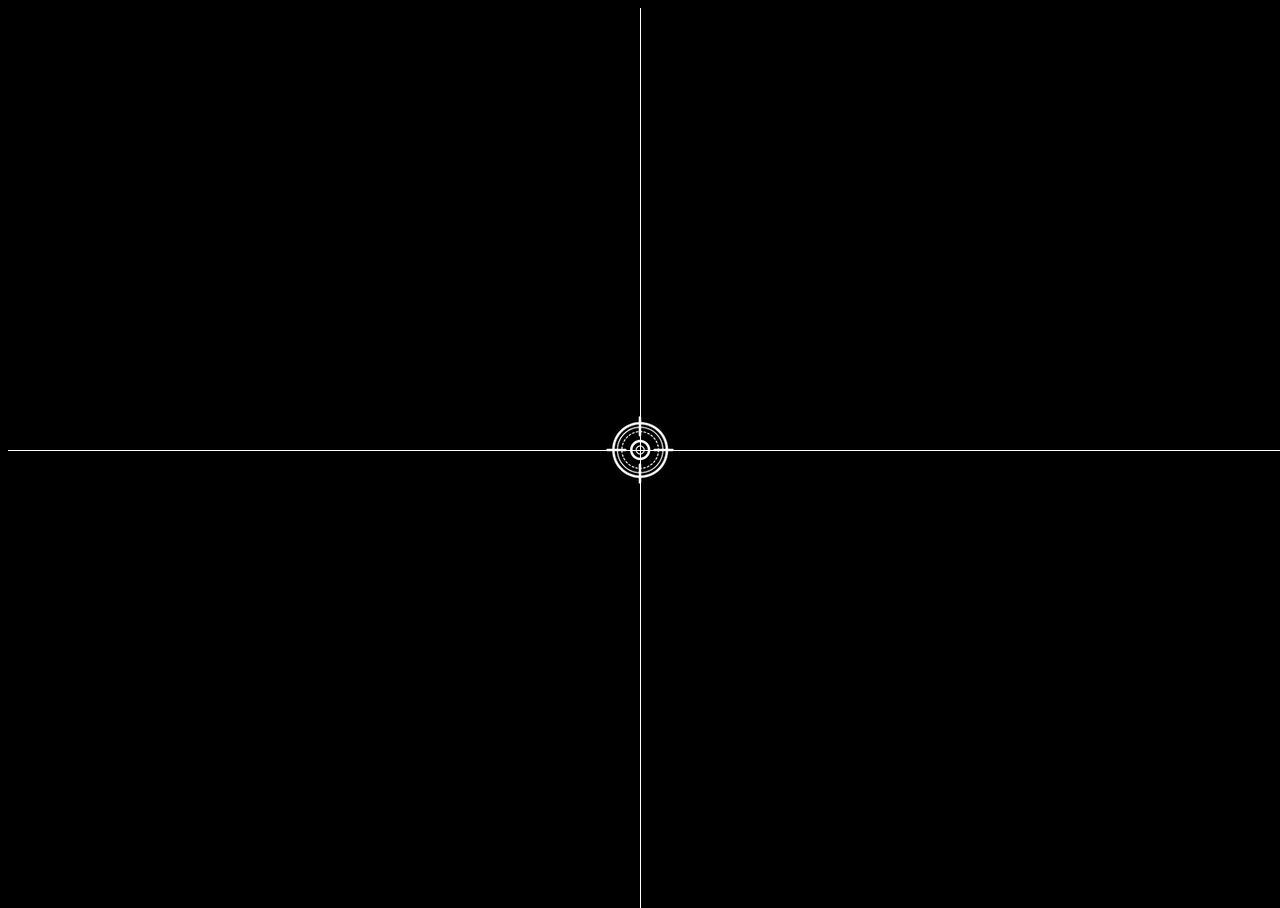
<file: coordinates/index.html>
<!DOCTYPE html>
<html lang="en">
  <head>
    <meta charset="UTF-8" />
    <meta name="viewport" content="width=device-width, initial-scale=1.0" />
    <title>Coordinates</title>
    <script src="main.js" defer></script>
    <link rel="stylesheet" href="style.css" />
  </head>
  <body>
    <div class="line horizontal"></div>
    <div class="line vertical"></div>
    <img class="target" src="img/target.png" alt="target" />
    <span class="tag"></span>
  </body>
</html>
</file>
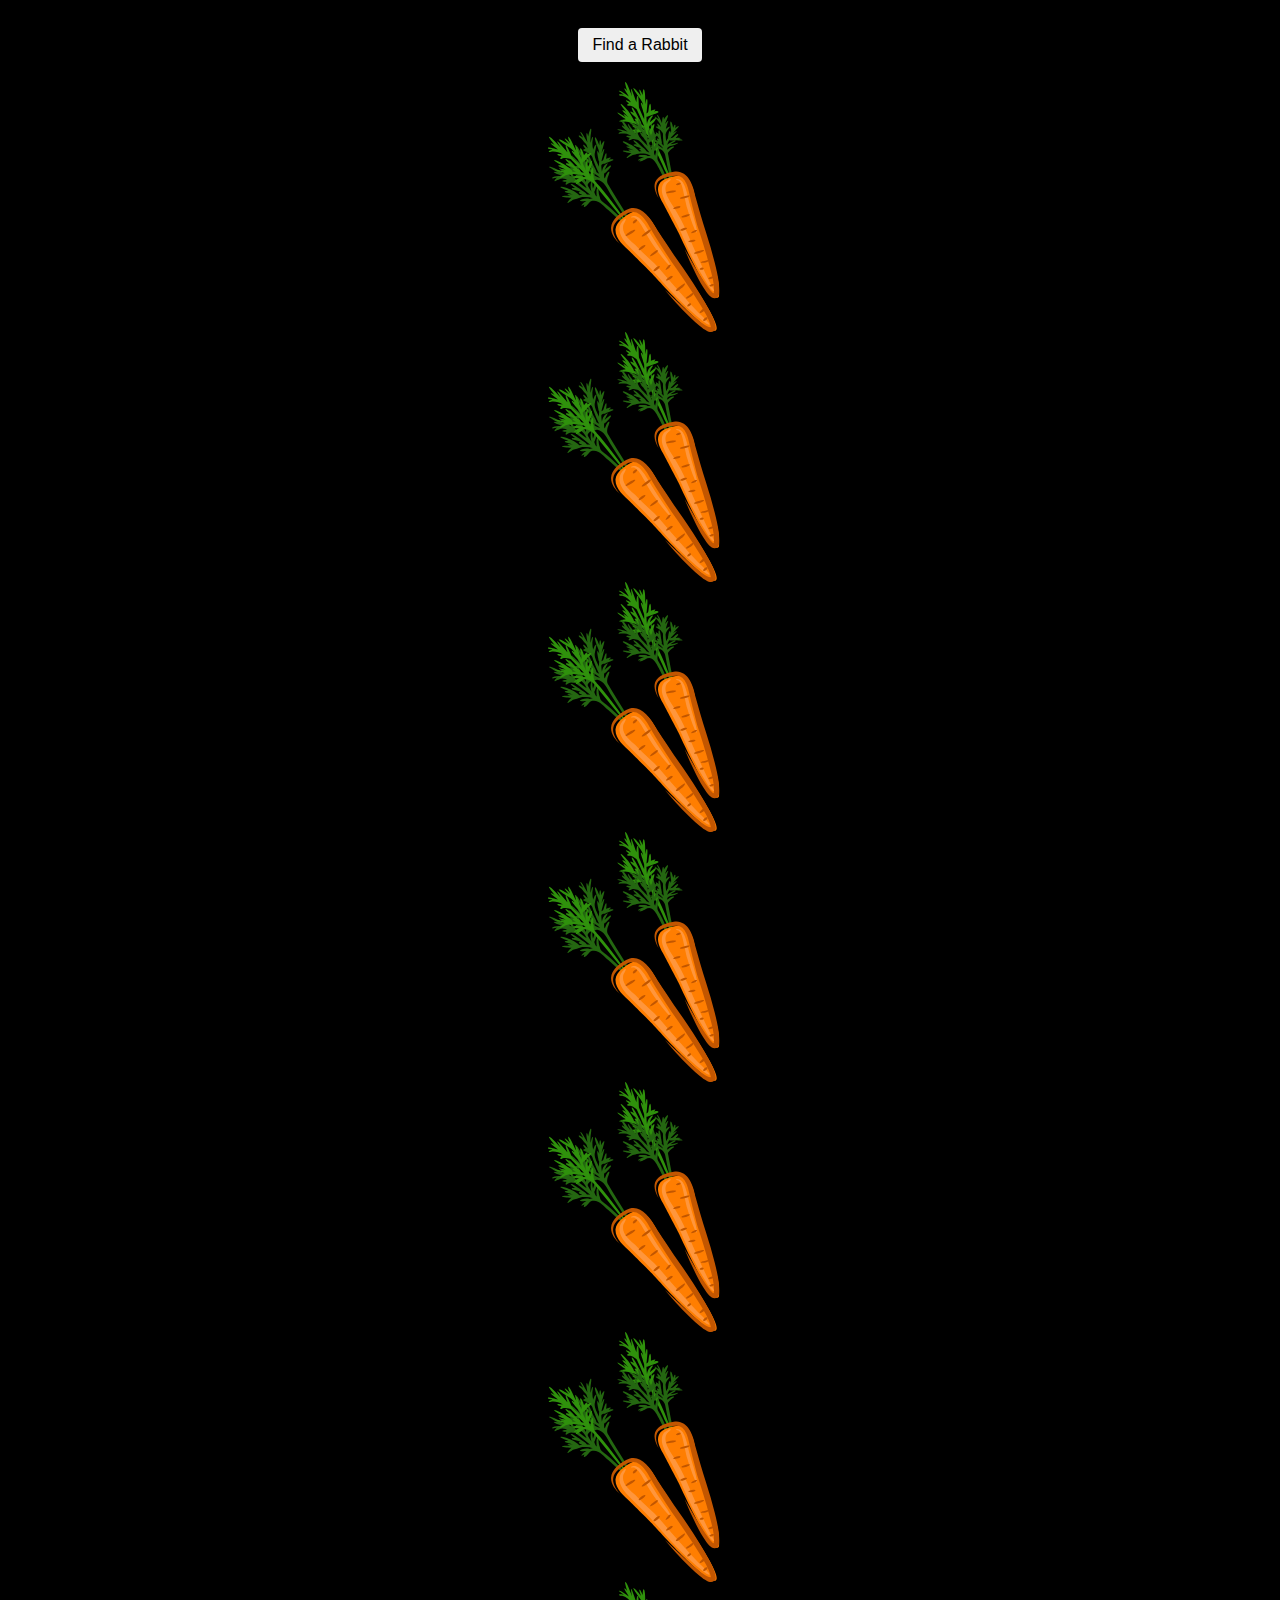
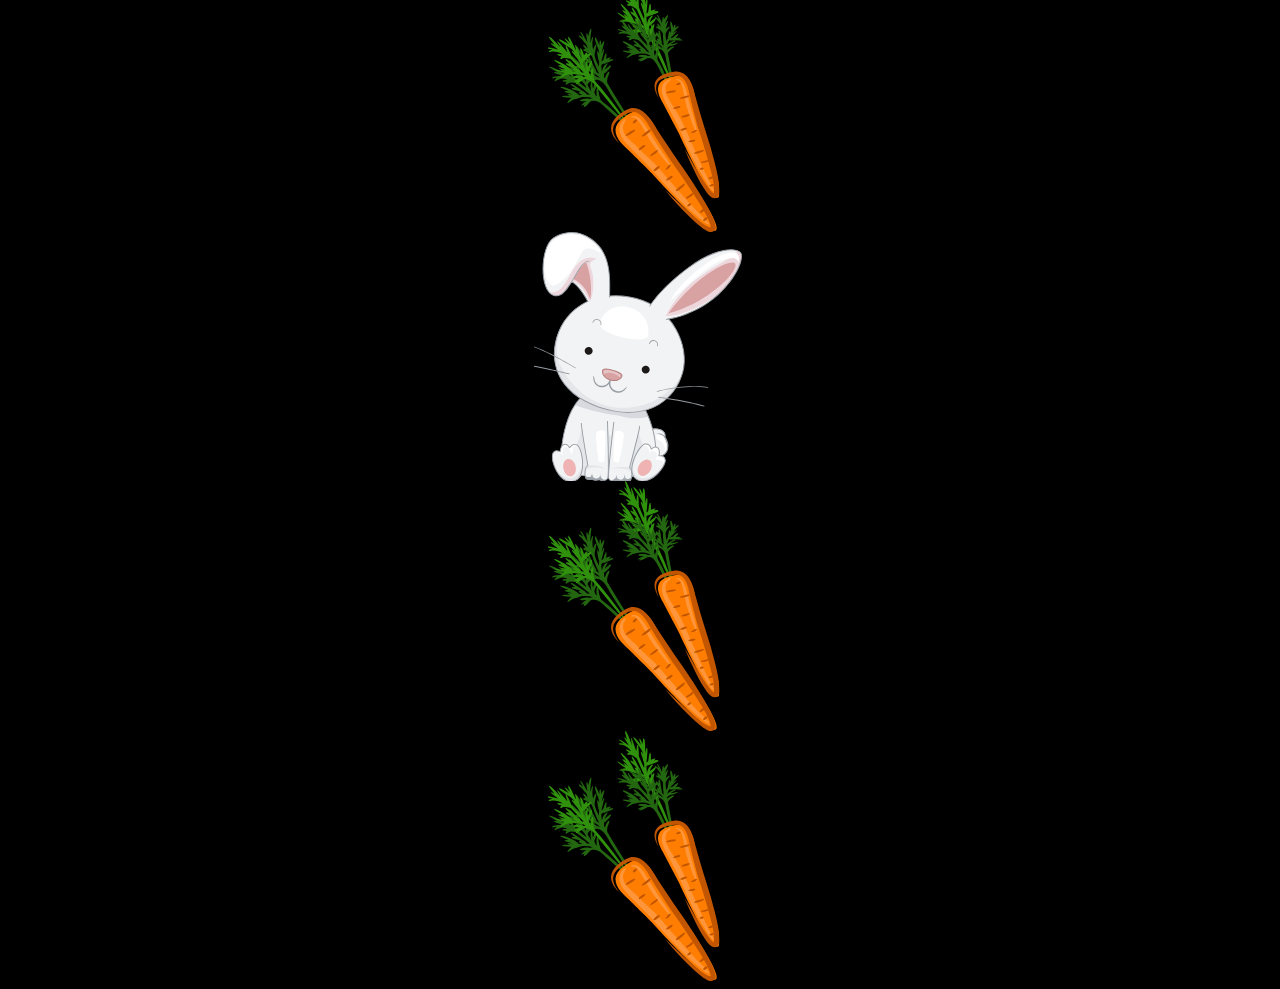
<file: rabbits/index.html>
<!DOCTYPE html>
<html lang="en">
  <head>
    <meta charset="UTF-8" />
    <meta name="viewport" content="width=device-width, initial-scale=1.0" />
    <title>Scroll</title>
    <style>
      body {
        background-color: black;
        text-align: center;
      }
      img {
        display: block;
        margin: auto;
      }
      button {
        font-size: 16px;
        border-radius: 4px;
        margin: 20px 0px;
        padding: 8px 14px;
        border: none;
        outline: none;
        cursor: pointer;
      }
      .rabbit {
        cursor: pointer;
      }
    </style>
  </head>
  <body>
    <button>Find a Rabbit</button>
    <img src="img/carrot.png" alt="carrot" />
    <img src="img/carrot.png" alt="carrot" />
    <img src="img/carrot.png" alt="carrot" />
    <img src="img/carrot.png" alt="carrot" />
    <img src="img/carrot.png" alt="carrot" />
    <img src="img/carrot.png" alt="carrot" />
    <img src="img/carrot.png" alt="carrot" />
    <img class="rabbit" src="img/rabbit.png" alt="rabbit" />
    <img src="img/carrot.png" alt="carrot" />
    <img src="img/carrot.png" alt="carrot" />

    <script>
      const rabbit = document.querySelector(".rabbit");
      const button = document.querySelector("button");

      button.addEventListener("click", () => {
        rabbit.scrollIntoView({ behavior: "smooth", block: "center" });
      });

      rabbit.addEventListener("click", () => {
        button.scrollIntoView({ behavior: "smooth", block: "center" });
      });
    </script>
  </body>
</html>
</file>
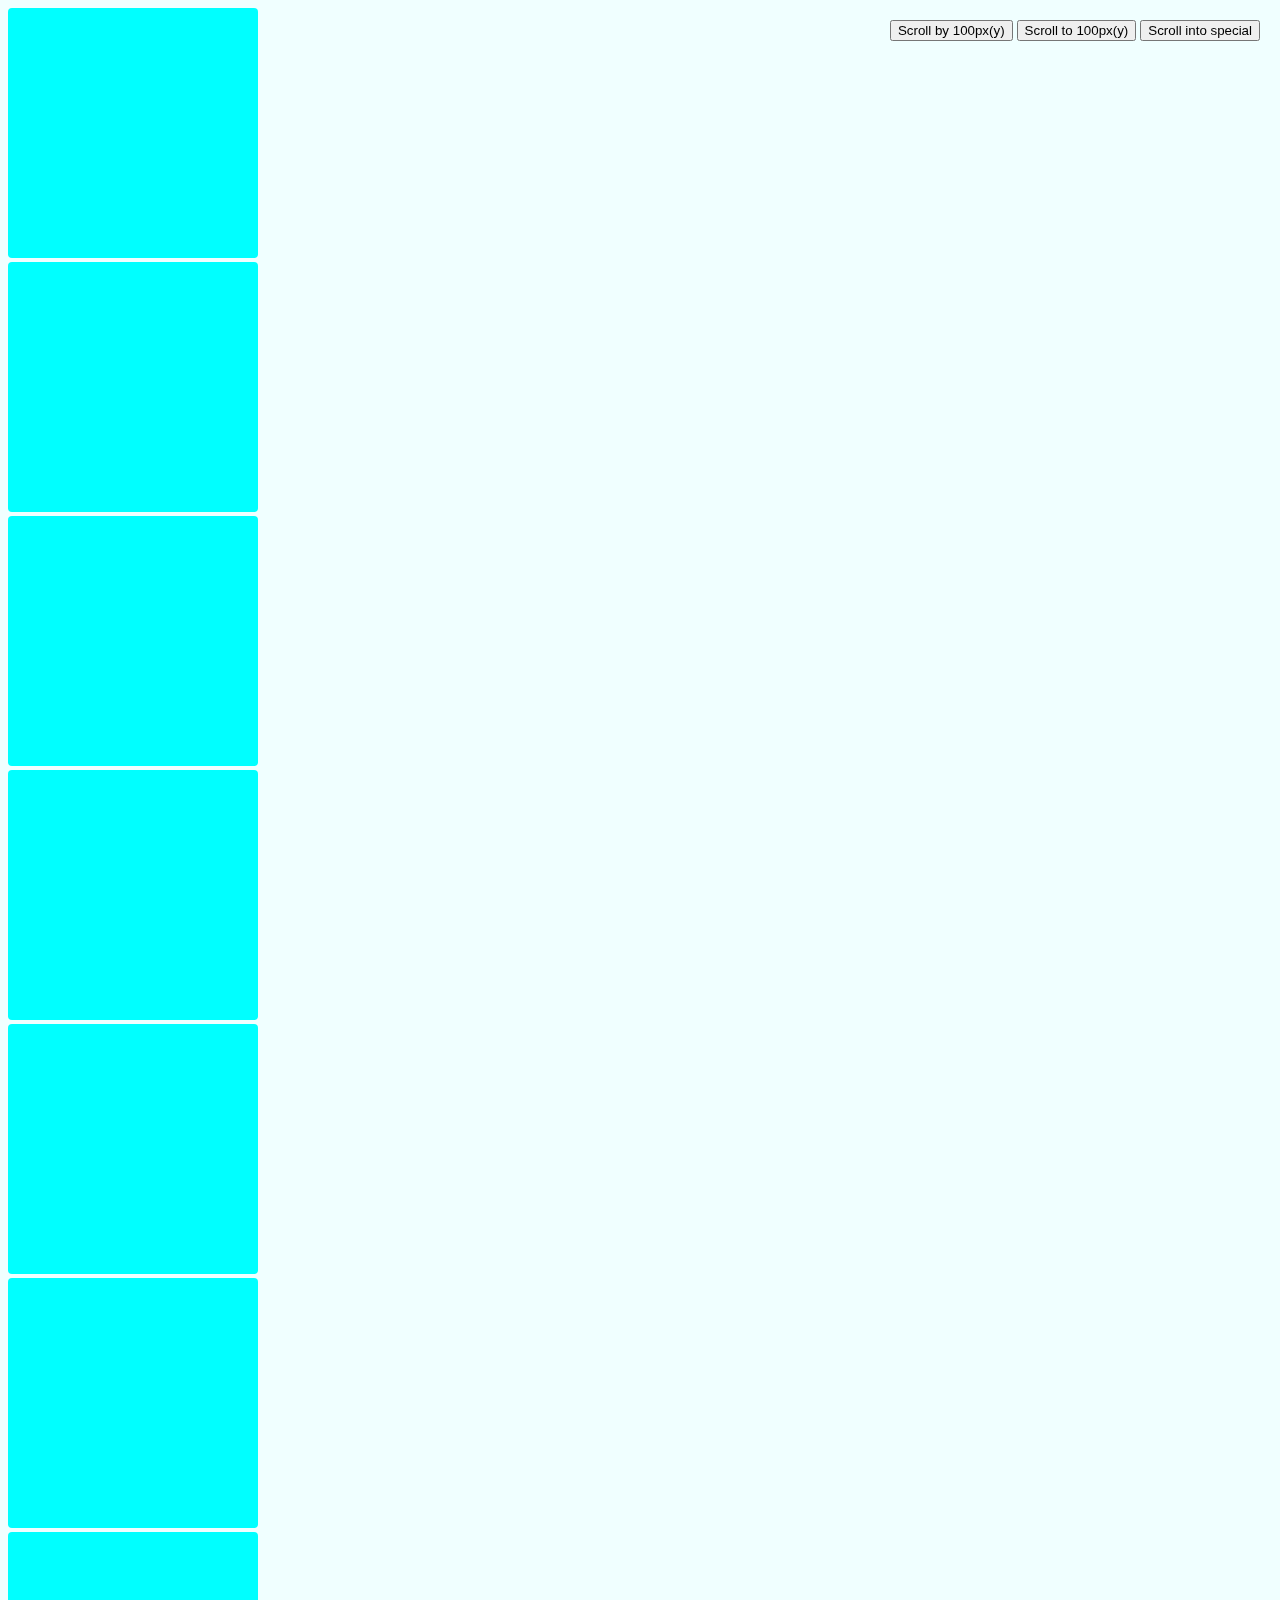
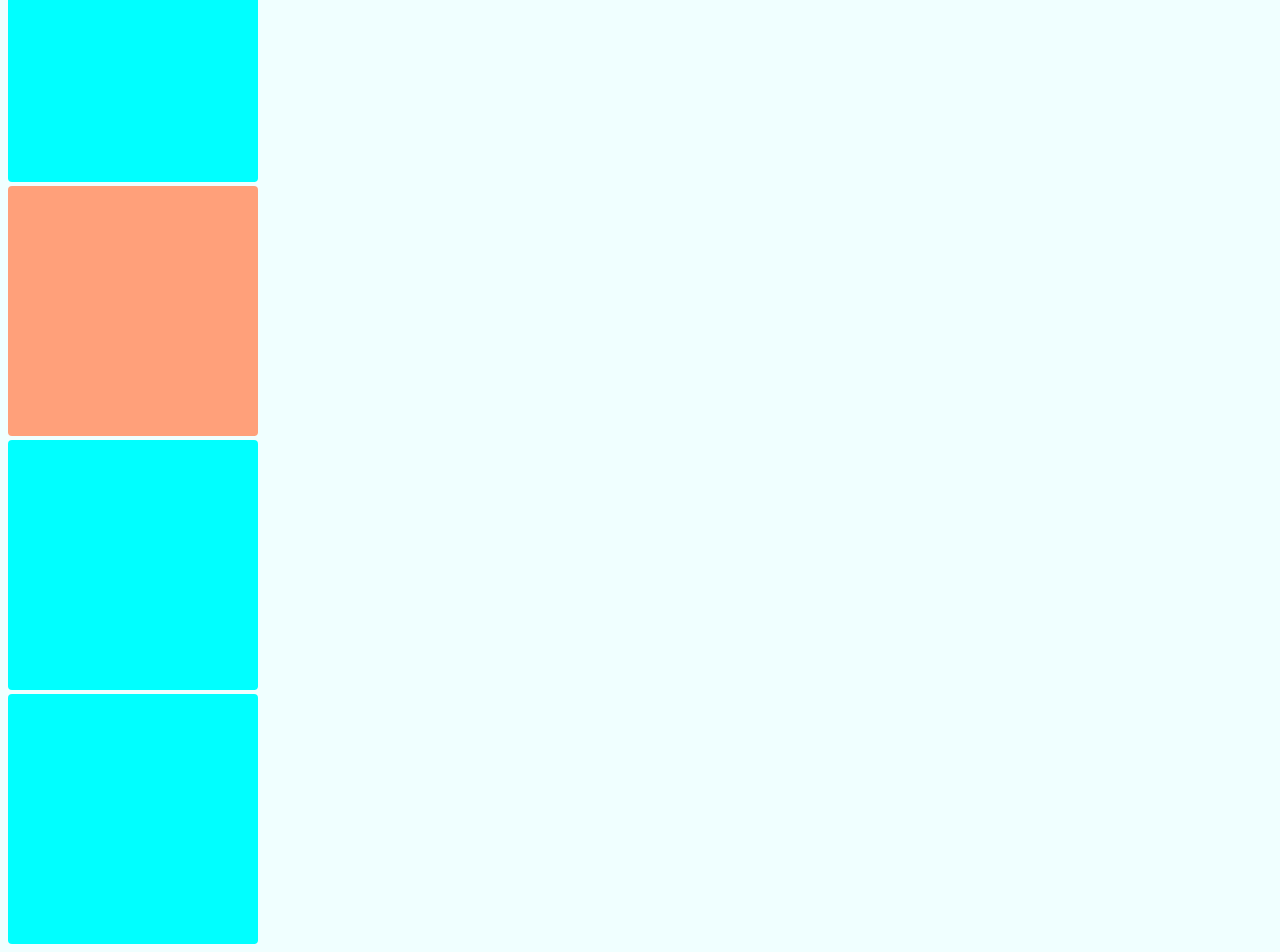
<file: window-coordinates.html>
<!DOCTYPE html>
<html lang="en">
  <head>
    <meta charset="UTF-8" />
    <meta http-equiv="X-UA-Compatible" content="IE=edge" />
    <meta name="viewport" content="width=device-width, initial-scale=1.0" />
    <title>Window Coordinates</title>
    <style>
      body {
        background-color: azure;
      }

      .box {
        width: 250px;
        height: 250px;
        background-color: aqua;
        margin-bottom: 4px;
        border-radius: 4px;
      }

      .special {
        background-color: lightsalmon;
      }

      aside {
        position: fixed;
        top: 20px;
        right: 20px;
      }
    </style>
  </head>
  <body>
    <div class="box"></div>
    <div class="box"></div>
    <div class="box"></div>
    <div class="box"></div>
    <div class="box"></div>
    <div class="box"></div>
    <div class="box"></div>
    <div class="box special"></div>
    <div class="box"></div>
    <div class="box"></div>
    <aside>
      <button class="scroll-by">Scroll by 100px(y)</button>
      <button class="scroll-to">Scroll to 100px(y)</button>
      <button class="scroll-into">Scroll into special</button>
    </aside>
    <script>
      const special = document.querySelector(".special");
      special.addEventListener("click", (event) => {
        const rect = special.getBoundingClientRect();
        console.log(rect);
        console.log(`client: ${event.clientX}, ${event.clientY}`);
        console.log(`page: ${event.pageX}, ${event.pageY}`);
      });

      const scrollBy = document.querySelector(".scroll-by");
      const scrollTo = document.querySelector(".scroll-to");
      const scrollInto = document.querySelector(".scroll-into");

      scrollBy.addEventListener("click", () => {
        window.scrollBy({ top: 100, behavior: "smooth" });
      });
      scrollTo.addEventListener("click", () => {
        window.scrollTo({ top: 100, behavior: "smooth" });
      });
      scrollInto.addEventListener("click", () => {
        special.scrollIntoView({ behavior: "smooth" });
      });
    </script>
  </body>
</html>
</file>
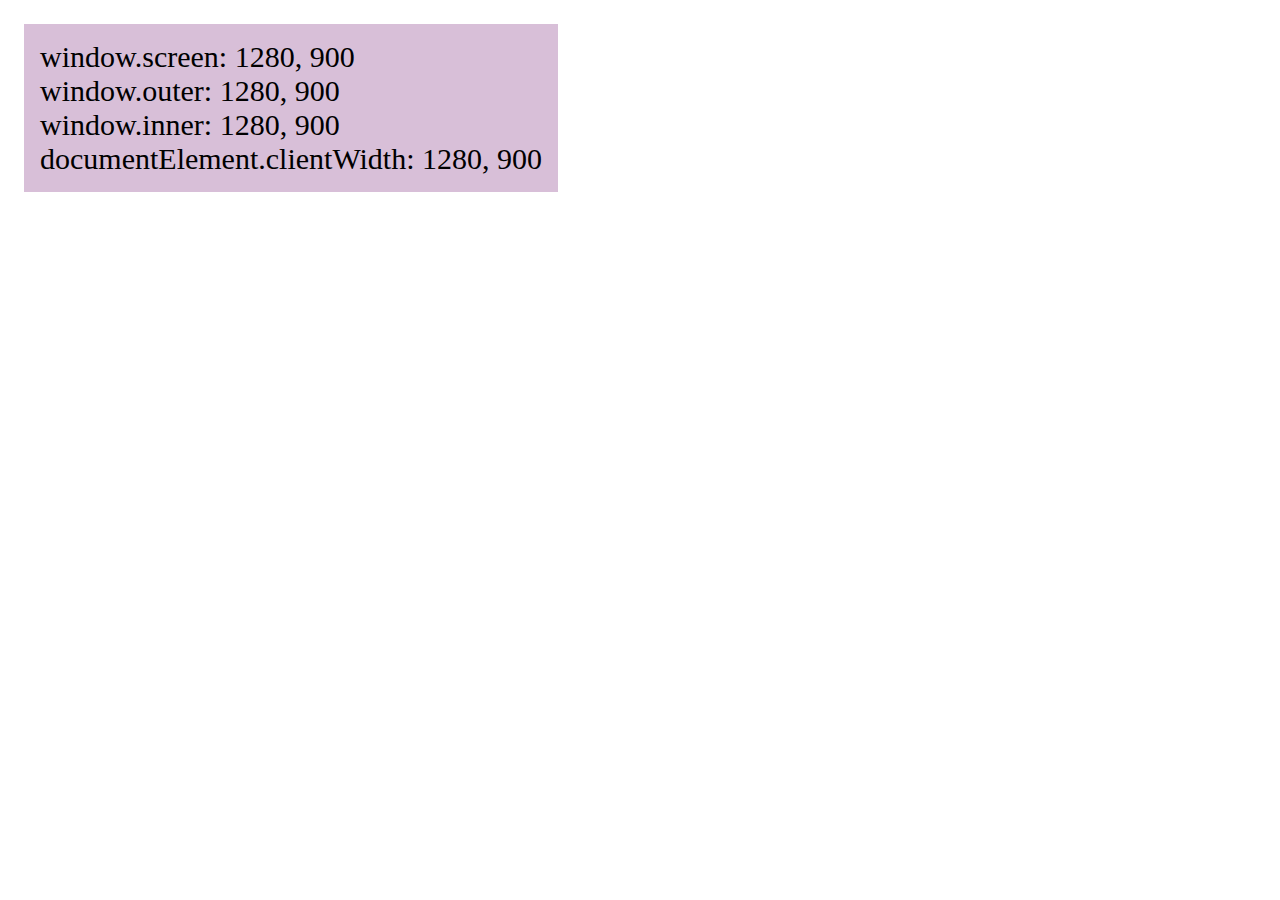
<file: window-size.html>
<!DOCTYPE html>
<html lang="en">
  <head>
    <meta charset="UTF-8" />
    <meta http-equiv="X-UA-Compatible" content="IE=edge" />
    <meta name="viewport" content="width=device-width, initial-scale=1.0" />
    <title>Window Size</title>
    <style>
      .tag {
        display: inline-block;
        background-color: thistle;
        padding: 16px;
        margin: 16px;
        font-size: 30px;
      }
    </style>
  </head>
  <body>
    <div class="tag"></div>

    <script>
      const tag = document.querySelector(".tag");

      function updateTag() {
        tag.innerHTML = `
        window.screen: ${window.screen.width}, ${window.screen.height} <br/>
        window.outer: ${window.outerWidth}, ${window.outerHeight} <br/>
        window.inner: ${window.innerWidth}, ${window.innerHeight} <br/>
        documentElement.clientWidth: ${document.documentElement.clientWidth}, ${document.documentElement.clientHeight}
        `;
      }

      window.addEventListener("resize", () => {
        updateTag();
      });
      updateTag();
    </script>
  </body>
</html>
</file>
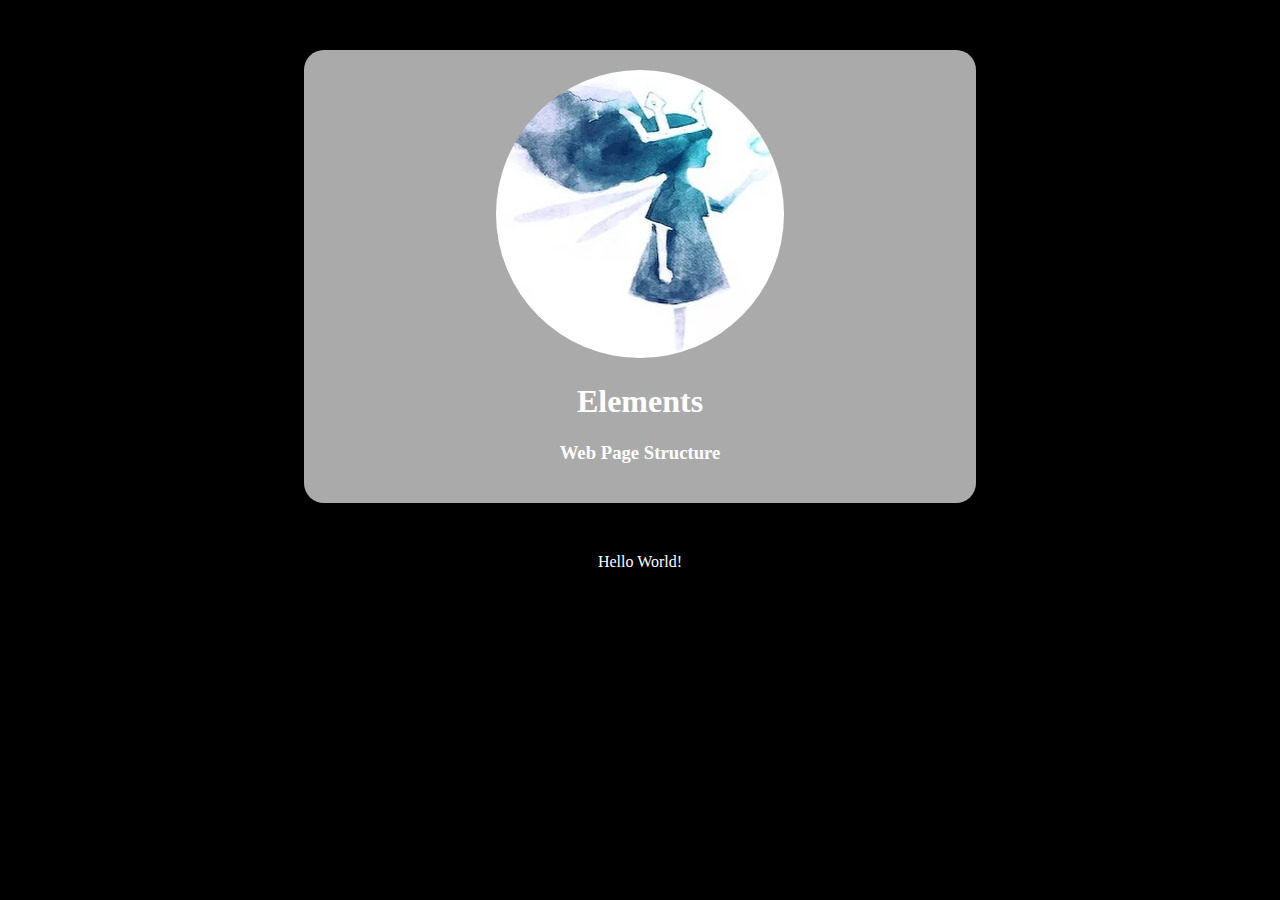
<file: dom code/dom.html>
<!DOCTYPE html>
<html lang="en">
  <head>
    <meta charset="UTF-8" />
    <meta name="viewport" content="width=device-width, initial-scale=1.0" />
    <title>Document</title>
    <style>
      html {
        padding: 0px;
        margin: 0px;
      }

      body {
        background-color: black;
        text-align: center;
      }
      section {
        width: 50%;
        margin: 50px auto;
        background-color: rgb(170, 170, 170);
        border-radius: 20px;
        padding: 20px;
      }
      img {
        z-index: 100;
        border-radius: 50%;
        will-change: opacity;
      }
      h1,
      h3,
      span {
        color: white;
      }
    </style>
  </head>
  <body>
    <section>
      <img src="img/avatar.png" alt="avatar" />
      <h1 id="brand">Elements</h1>
      <h3>Web Page Structure</h3>
    </section>
    <span>Hello World!</span>
  </body>
</html>
</file>
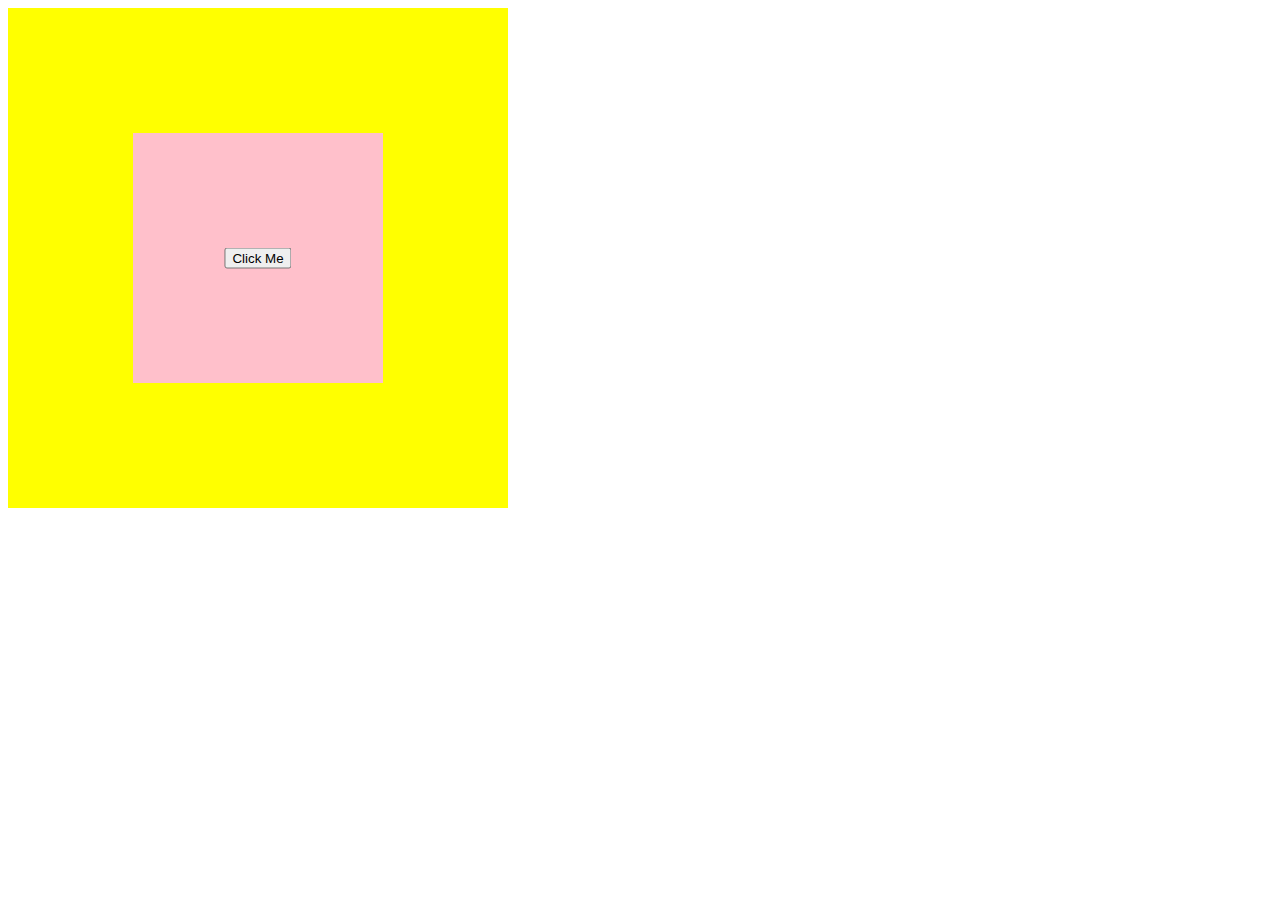
<file: event/event-capture.html>
<!-- 
    - capturing & bubbling
capturing -> 부모부터 자식까지 차례대로 이벤트 핸들러를 호출함
bubbling -> 역순으로 이벤트 핸들러 호출 
-->

<!DOCTYPE html>
<html lang="en">
  <head>
    <meta charset="UTF-8" />
    <meta http-equiv="X-UA-Compatible" content="IE=edge" />
    <meta name="viewport" content="width=device-width, initial-scale=1.0" />
    <title>Document</title>
    <style>
      .outer {
        width: 500px;
        height: 500px;
        background-color: yellow;
      }
      .middle {
        width: 50%;
        height: 50%;
        background-color: pink;
        margin: auto;
        transform: translateY(50%);
      }
      button {
        position: relative;
        top: 50%;
        left: 50%;
        transform: translate(-50%, -50%);
      }
    </style>
  </head>
  <body>
    <div class="outer">
      <div class="middle">
        <button>Click Me</button>
      </div>
    </div>
    <script>
      const outer = document.querySelector(".outer");
      const middle = document.querySelector(".middle");
      const button = document.querySelector("button");

      outer.addEventListener("click", (event) => {
        if (event.target !== event.currentTarget) {
          return;
        }
        console.log(`outer : ${event.currentTarget}, ${event.target}`);
      });
      middle.addEventListener("click", (event) => {
        if (event.target !== event.currentTarget) {
          return;
        }
        console.log(`middle : ${event.currentTarget}, ${event.target}`);
      });
      button.addEventListener("click", (event) => {
        console.log(`button : ${event.currentTarget}, ${event.target}`);
        // 가능하면 절대 사용하지 말 것
        // 버블링이 일어나지 않게 함
        // event.stopPropagation();
      });
      button.addEventListener("click", (event) => {
        console.log(`button2 : ${event.currentTarget}, ${event.target}`);
        // 다른 요소를 무시
        // event.stopImmediatePropagation();
      });
    </script>
  </body>
</html>
</file>
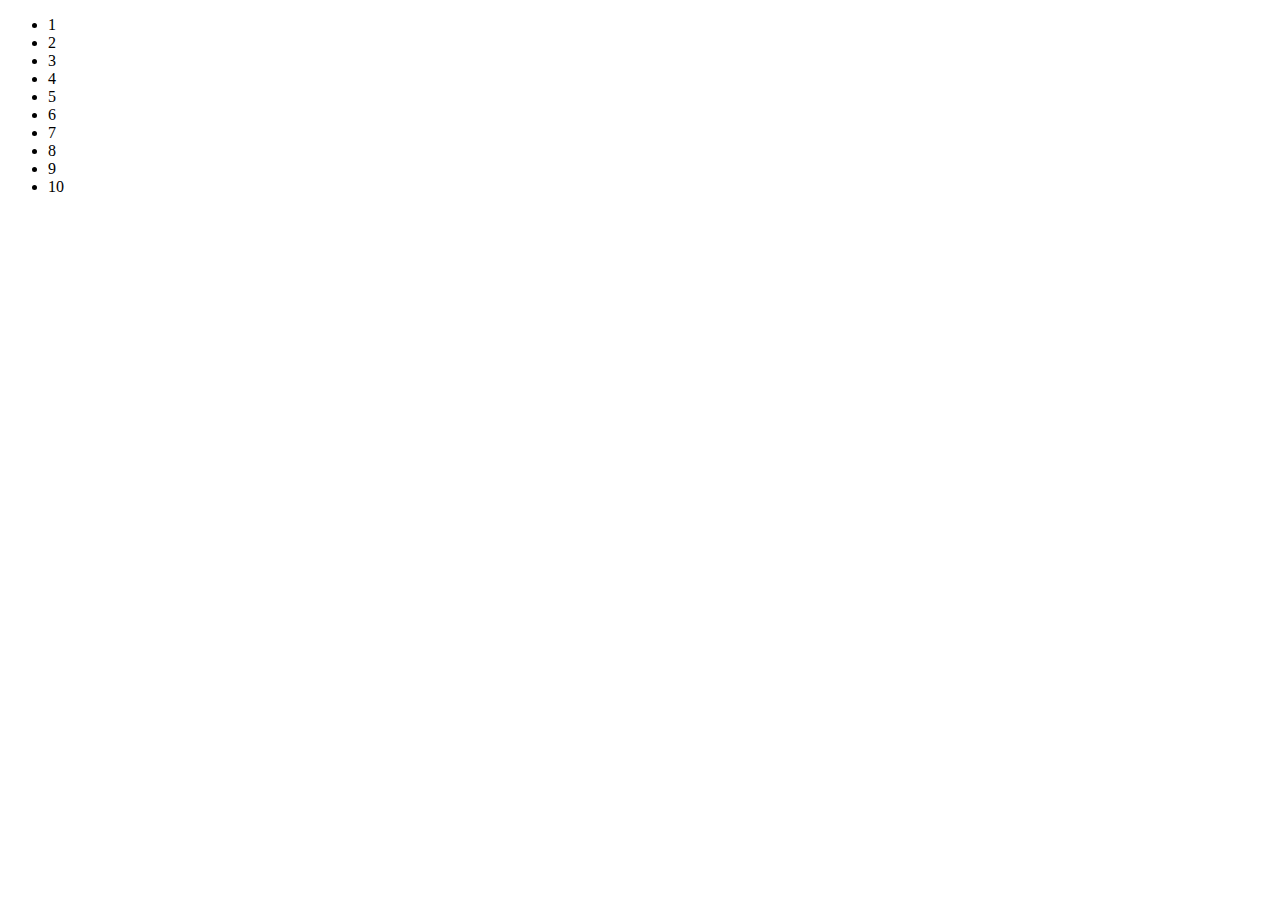
<file: event/event-delegation.html>
<!DOCTYPE html>
<html lang="en">
  <head>
    <meta charset="UTF-8" />
    <meta name="viewport" content="width=device-width, initial-scale=1.0" />
    <title>Document</title>
    <style>
      .selected {
        background-color: yellow;
      }
    </style>
  </head>
  <body>
    <ul>
      <li>1</li>
      <li>2</li>
      <li>3</li>
      <li>4</li>
      <li>5</li>
      <li>6</li>
      <li>7</li>
      <li>8</li>
      <li>9</li>
      <li>10</li>
    </ul>
    <script>
      // Bad
      // 모든 이벤트를 찾아서 일일이 등록하는 방법은 옳지 않음

      // const lis = document.querySelectorAll('li');
      // lis.forEach(li => {
      //   li.addEventListener('click', () => {
      //     li.classList.add('selected');
      //   });
      // });

      // Coooooooool 🙌
      // 부모에 이벤트 하나를 등록하는 것이 옳은 방법

      const ul = document.querySelector("ul");
      ul.addEventListener("click", (event) => {
        if (event.target.tagName == "LI") {
          event.target.classList.add("selected");
        }
      });
    </script>
  </body>
</html>
</file>
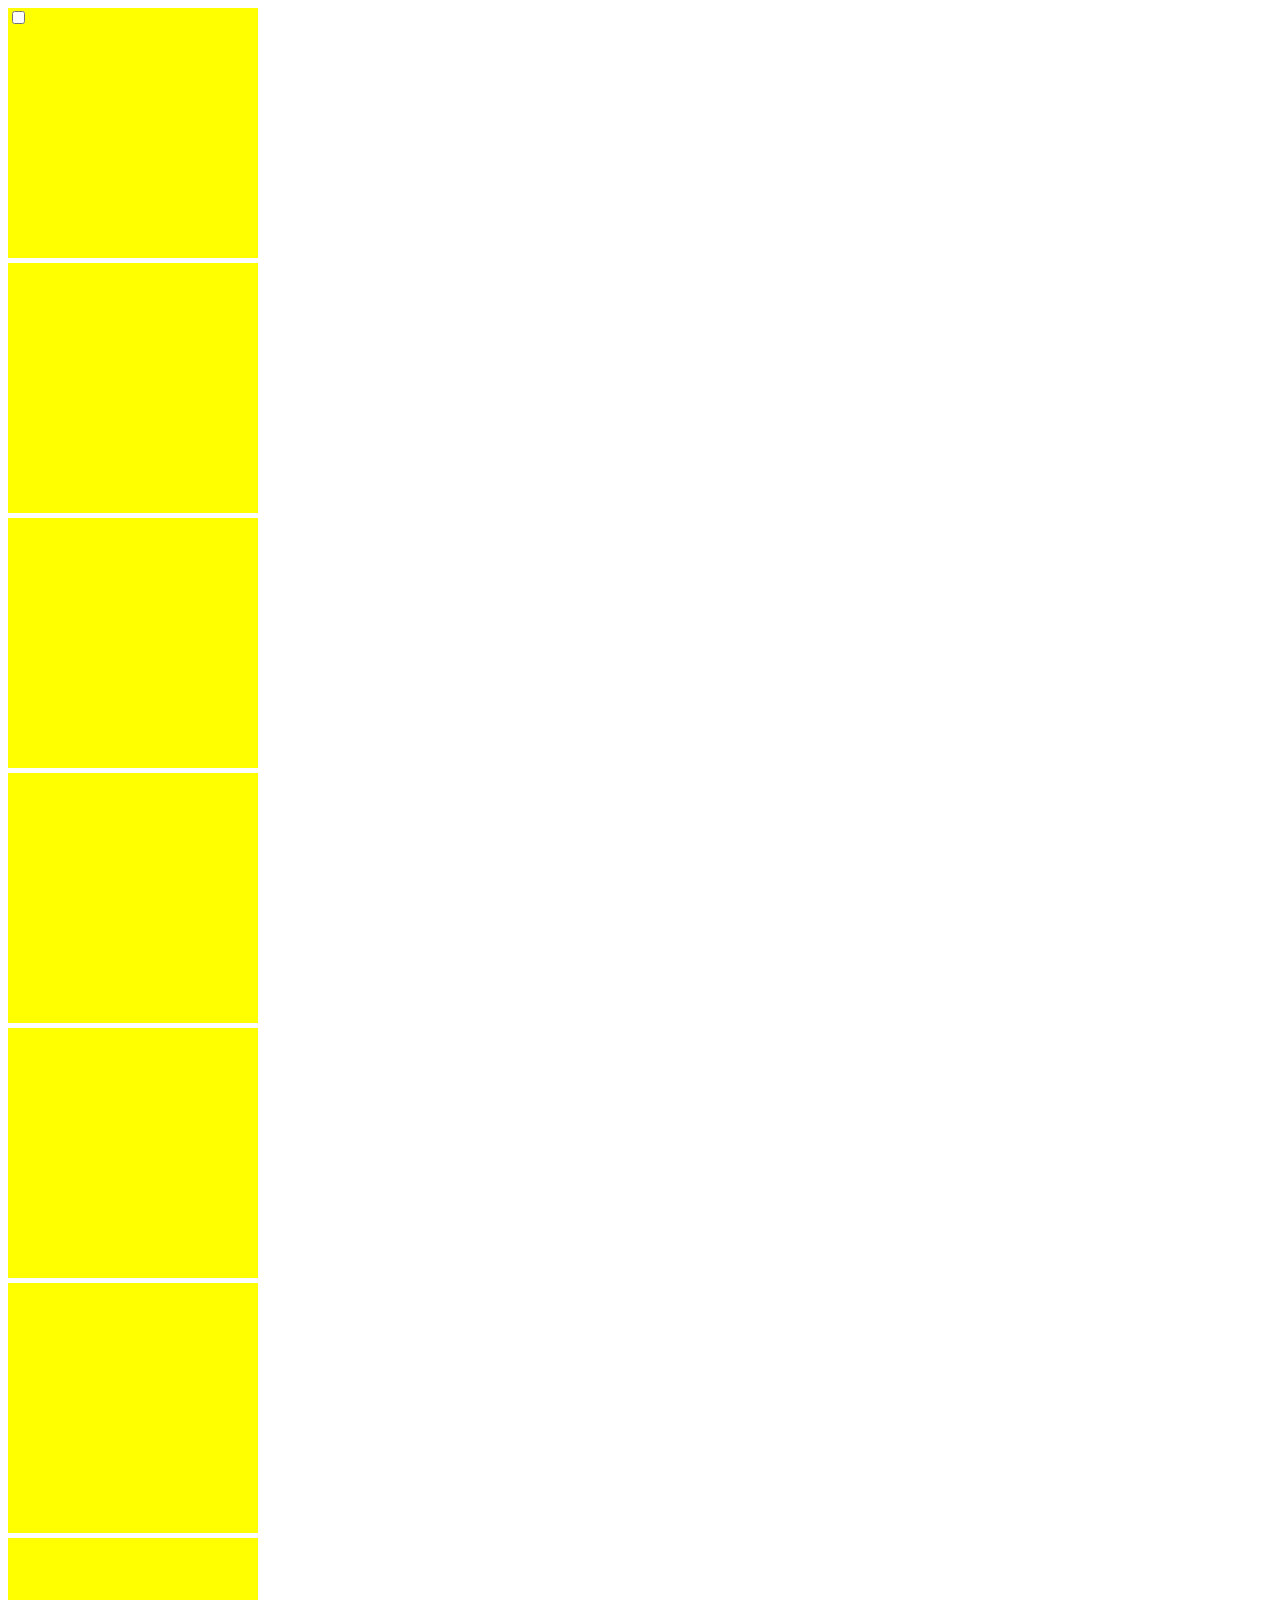
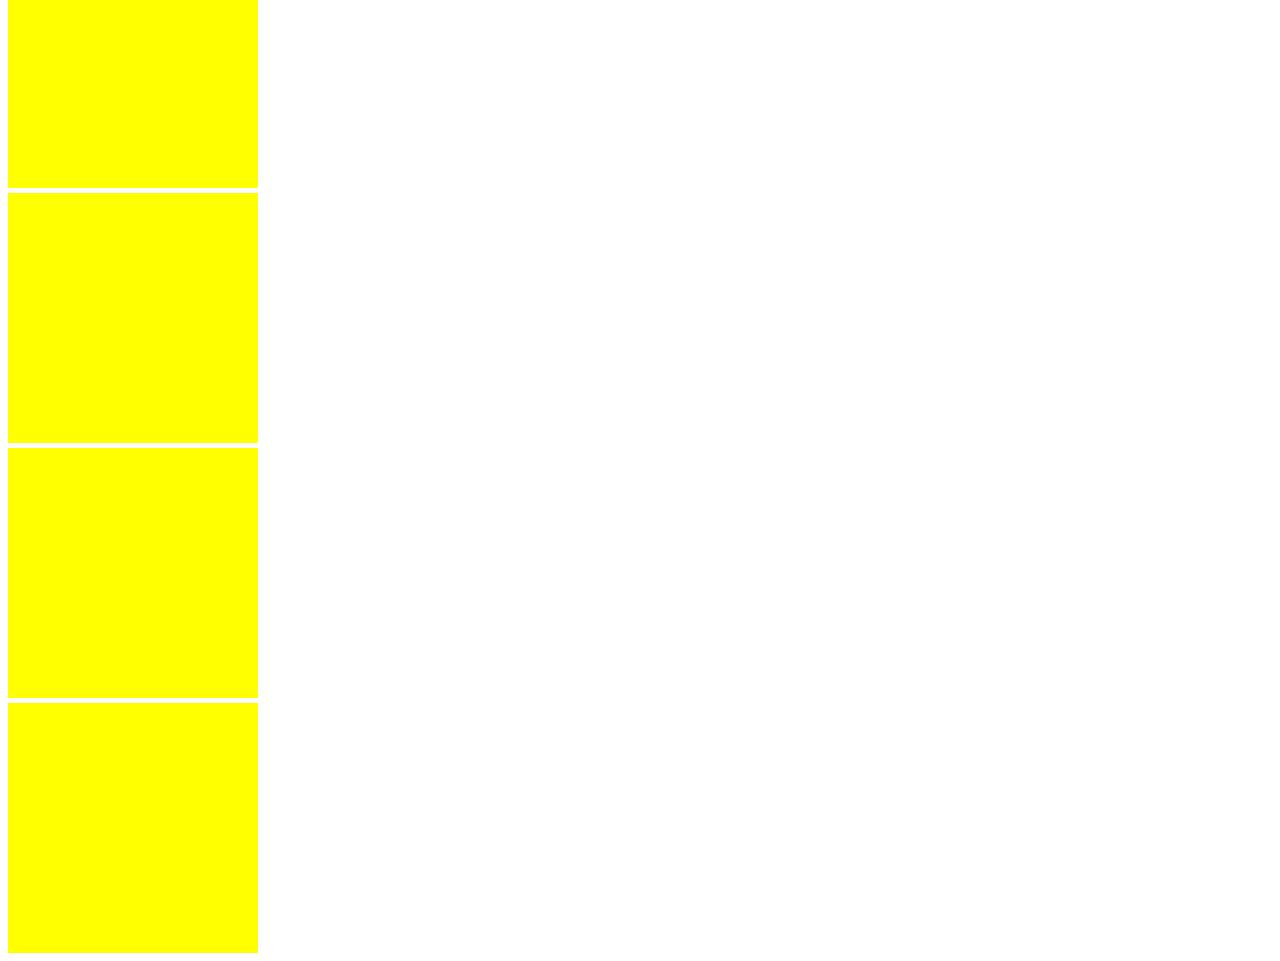
<file: event/event-prevent.html>
<!DOCTYPE html>
<html lang="en">
  <head>
    <meta charset="UTF-8" />
    <meta name="viewport" content="width=device-width, initial-scale=1.0" />
    <title>Document</title>
    <style>
      div {
        width: 250px;
        height: 250px;
        background-color: yellow;
        margin-bottom: 5px;
      }
    </style>
  </head>
  <body>
    <div>
      <input type="checkbox" />
    </div>
    <div></div>
    <div></div>
    <div></div>
    <div></div>
    <div></div>
    <div></div>
    <div></div>
    <div></div>
    <div></div>
    <script>
      document.addEventListener(
        "wheel",
        (event) => {
          console.log("scrolling");
          // passive가 true이면 preventDefault는 호출되지 않음
          event.preventDefault();
        },
        // passive가 false이므로 호출됨 (passive 변경은 추천하지 않는 방식)
        { passive: false }
      );
      const checkbox = document.querySelector("input");
      checkbox.addEventListener("click", (event) => {
        console.log("checked");
        // active 기능이므로 정확히 동작함
        event.preventDefault();
      });
    </script>
  </body>
</html>
</file>
<file: coordinates/style.css>
body {
  background-color: black;
}

.line {
  position: absolute;
  background-color: white;
}

.horizontal {
  width: 100%;
  height: 1px;
  top: 50%;
}

.vertical {
  width: 1px;
  height: 100%;
  left: 50%;
}

.target {
  position: absolute;
  top: 50%;
  left: 50%;
  transform: translate(-50%, -50%);
}

.tag {
  color: white;
  position: absolute;
  top: 50%;
  left: 50%;
  font-size: 24px;
  transform: translate(20px, 20px);
}
</file>
